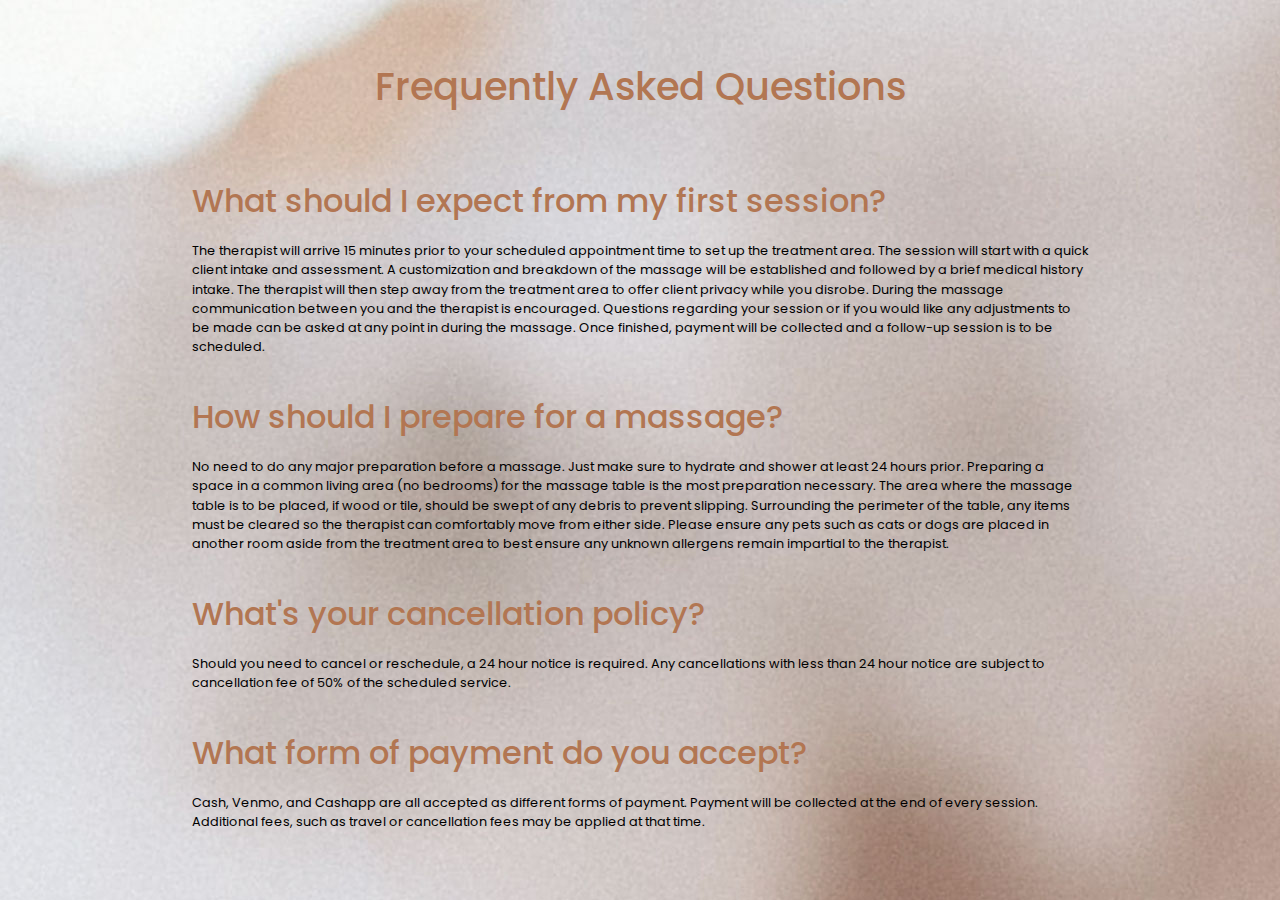
<file: Faq.html>
<!DOCTYPE html>
<html lang="en" dir="ltr">

<head>
  <meta charset="utf-8">
  <meta name="viewport" content="width=device-width, initial-scale=1, shrink-to-fit=no">
  <title>FAQ</title>
  <link rel='icon' href='images/favicon.ico' type='image/x-icon' />
  <!-- Bootstrap cdn -->
  <script src="https://code.jquery.com/jquery-3.5.1.slim.min.js" integrity="sha384-DfXdz2htPH0lsSSs5nCTpuj/zy4C+OGpamoFVy38MVBnE+IbbVYUew+OrCXaRkfj" crossorigin="anonymous"></script>
  <script src="https://cdn.jsdelivr.net/npm/popper.js@1.16.0/dist/umd/popper.min.js" integrity="sha384-Q6E9RHvbIyZFJoft+2mJbHaEWldlvI9IOYy5n3zV9zzTtmI3UksdQRVvoxMfooAo" crossorigin="anonymous"></script>
  <link rel="stylesheet" href="https://stackpath.bootstrapcdn.com/bootstrap/4.5.2/css/bootstrap.min.css" integrity="sha384-JcKb8q3iqJ61gNV9KGb8thSsNjpSL0n8PARn9HuZOnIxN0hoP+VmmDGMN5t9UJ0Z" crossorigin="anonymous">
  <script src="https://stackpath.bootstrapcdn.com/bootstrap/4.5.2/js/bootstrap.min.js" integrity="sha384-B4gt1jrGC7Jh4AgTPSdUtOBvfO8shuf57BaghqFfPlYxofvL8/KUEfYiJOMMV+rV" crossorigin="anonymous"></script>
  <link href="https://fonts.googleapis.com/css2?family=Poppins&display=swap" rel="stylesheet">
  <link rel="stylesheet" href="styles.css">
</head>

<body class="faq-bg">
  <div>
    <h1>Frequently Asked Questions</h1>
    <h2>What should I expect from my first session?</h2>
    <p>
      The therapist will arrive 15 minutes prior to your scheduled appointment time to set up the treatment area. The session will start with a quick client intake and assessment. A customization and breakdown of the massage will be established and
      followed by a brief medical history intake.
      The therapist will then step away from the treatment area to offer client privacy while you disrobe.
      During the massage communication between you and the therapist is encouraged. Questions regarding your session or if you would like any adjustments to be made can be asked at any point in during the massage.
      Once finished, payment will be collected and a follow-up session is to be scheduled.
    </p>
    <h2>How should I prepare for a massage?</h2>
    <p>
      No need to do any major preparation before a massage. Just make sure to hydrate and shower at least 24 hours prior.

      Preparing a space in a common living area (no bedrooms) for the massage table is the most preparation necessary. The area where the massage table is to be placed, if wood or tile, should be swept of any debris to prevent slipping. Surrounding
      the perimeter of the table, any items must be cleared so the therapist can comfortably move from either side.

      Please ensure any pets such as cats or dogs are placed in another room aside from the treatment area to best ensure any unknown allergens remain impartial to the therapist.
    </p>
    <h2>What's your cancellation policy?</h2>
    <p>
      Should you need to cancel or reschedule, a 24 hour notice is required. Any cancellations with less than 24 hour notice are subject to cancellation fee of 50% of the scheduled service.
    </p>
    <h2>What form of payment do you accept?</h2>
    <p>
      Cash, Venmo, and Cashapp are all accepted as different forms of payment. Payment will be collected at the end of every session. Additional fees, such as travel or cancellation fees may be applied at that time.
    </p>
  </div>
</body>

</html>
</file>
<file: styles.css>
html {

   width: 100%;
   height: 100%;
   margin: 0;
   padding: 0;
   overflow-x: hidden;
   scroll-behavior: smooth;

}
.nav-logo {
  margin-left: 3%;
  width: 3rem;
  height: 3rem;
}

.hover-color:hover {
  color: #b27652;
  padding-bottom: 15px;
  border-bottom-style: solid;
  border-bottom-width: 3.1px;
}

.book-btn:hover {
  background-color: #603a23;
}

.btn-nav i:hover {
  color: #603a23;
}

.head-link {
  margin-right: 20px;
  margin-top: 1%;
  padding-bottom: 10px;
}

.top-nav {
  padding-top: 2%;
}

.nav-right a {
  color: #603a23;
  font-family: 'Poppins', sans-serif;
  font-weight: 600;
  text-align: center;
  font-size: 18px;
}

.nav-right p {
  position: relative;
  bottom: 50%;
  vertical-align: top;
  color: #f8f1e7;
  padding: 0 10px;
  font-family: 'Poppins', sans-serif;
}

.btn-nav i {
  color: #b27652;
  padding-right: 15px;
}

.book-btn {
  white-space: nowrap;
  background-color: #b27652;
  height: 2rem;
  margin-top: 1.5%;
}

.header-img {
  background-image: url("images/Header.jpg");
  background-size: cover;
}

.head-title {
  display: block;
  margin: 10% auto 10px auto;
  width: 55%
}



.header-img h3 {
  text-align: center;
  padding-bottom: 23%;
  font-family: 'Poppins', sans-serif;
  color: #f1f1e7;
  font-size: 1.5vw;
  font-weight: bold;
}

.break-point
{
  margin-bottom: 30px;
}

.container-fluid {
  padding: 0;
  margin: 0;
}

.col-md-4 {
  padding: 0;
  z-index: 1;
}


.col-md-4 img
{
  max-height: 100%;
  max-width: 100%;
  z-index: -1;
  background-clip: content-box;
}
.hover-box {
  position: absolute;
  left: 0;
  top: 0;
  right: 0;
  background-color: #a5643d;
  z-index: 1;
  height: 100%;
  text-align: center;
  opacity: 0%;
  min-width: 98%;
  -moz-transition: opacity .5s; /* Firefox */
-webkit-transition: opacity .5s

}

.top {
    padding-top: 20%;
  }

  .hover-box h1{
    font-size: 4vw;
    color: #f8f1e7;
    font-family: "Poppins", sans-serif;
    font-weight: bold;
    font-style: italic;
  }

  .hover-box h2
  {
    font-size: 2.5vw;
    color: #f8f1e7;
    font-family: "Poppins", sans-serif;
  }

  .hover-box h3
  {
    font-size: 1.25vw;
    color: #f8f1e7;
    font-family: "Poppins", sans-serif;
  }

  .hover-box a
  {
    margin: 10% 30% 0 30%;
    display: block;
    color: #774528;
    font-family: "Poppins", sans-serif;
    font-size: 1vw;
    font-weight: bold;
    background-color: #f8f1e7;
    padding: 3% 0 3% 0;
  }

  .hover-box a:hover
  {
    text-decoration: none;
    opacity: 80%;
  }

.sec .hover-box {
  margin-left: 1%;
}

.third .hover-box {
  margin-left: 2%;
}

.hover-box:hover {
  opacity: 84%;
}

.first img {
  padding-right: 2%;
  width: auto;
}

.sec img {
  padding-right: 1%;
  padding-left: 1%;
    width: auto;
}

.third img {
  padding-left: 2%;
    width: auto;
}

.img-width
{
  margin-right: 0;
  max-width: 100%;
}

.pic{
  padding-right: 0;
  margin-right: 0;
}

.selfie
{
  padding: 30% 0% 20% 30%;
  max-width: 100%;
}

.about-me h1
{
  font-family: "Poppins", sans-serif;
  font-size: 2.5vw;
  color: #b27652;
  padding-top: 12%;
  margin-bottom: 2%;
}

.about-me {
  margin-right: 0;
}

.smaller
{
  font-style: italic;
}

.bio {
margin: 1% 0 auto 0;
    padding-left: 5%;
    padding-right: 10%;
}

.bio p {
  font-family: "Poppins", sans-serif;
  font-size: 1.25vw;
  color: #000000;
  padding-top: 2%;
}

.bio-btn{
  display: block;
  color: #f8f1e7;
  font-family: "Poppins", sans-serif;
  font-size: .75vw;
  font-weight: bold;
  background-color: #b27652;
  padding: 12px 0 12px 0;
  margin-right: 75%;
  margin-top: 5%;
  text-align: center;
}

.bio-btn:hover
{
  text-decoration: none;
  color: #f8f1e7;
  opacity: 84%;
}

.quote {
  background-image: url("images/Quote.jpg");
  width: 100%;
  padding-top: 8%;
  padding-bottom: 7%;
  text-align: center;
  background-repeat: no-repeat;
  background-position: center;
  background-size: cover;
  width: 100%;
  height: auto;
  margin-top: 2rem;
}

.quote h3 {
  font-family: "Poppins",sans-serif;
  font-style: italic;
  color: #f8f1e7;
  opacity: 74%;
  font-size: 1.75vw;
}

.quote h4 {
  font-family: "Poppins",sans-serif;
  font-weight: bold;
  color: #f8f1e7;
  opacity: 74%;
  font-size: 1vw;
  margin-top: 2%;
}

.white-space
{
  margin: 2% auto auto auto;
}

.CT
{
  width: 100%;
  text-align: center;
  background-repeat: no-repeat;
  background-position: center;
  background-size: cover;
  width: 100%;
  height: 100%;
}

.CT h1
{
  padding-top: 17%;
  text-align: center;
  font-family: "Poppins", sans-serif;
  color: #f8f1e7;
  font-size: 2.2vw;
}

.CT a
{
  margin: 5% 38% 20% 38%;
  display: block;
  font-family: "Poppins", sans-serif;
  font-size: 1vw;
  font-weight: bold;
  background-color: #f8f1e7;
  padding: 1% 1% 1% 1%;
  text-align: center;
  width: auto;
  text-decoration: none;
}

.white-btn{
  color: #774528;
}

.white-btn:hover
{
  color: #774528;
  opacity: 86%;
}
.CT-1
{
  background-image: url("images/CTA1.jpg");

}

.CT-2
{
  background-image: url("images/CTA2.jpg");

}

.bold
{
  font-weight: bolder;
}

.outer
{
  margin: 0;
  padding: 0;
}

.max-width {
  max-width: 100%;
}

.row {
  margin-left: 0;
}

.footer-1 {
  display: block;
  margin-top: 18%;
  margin-bottom: 15%;
}

.footer-1 img
{
  display: block;
  margin: 0 auto;
  max-width: 100%;
}

.footer-2
{
  display: block;
  margin: 0 auto;
  margin-top: 30%
}

.footer-3
{
  display: block;
  margin-top: 30%;
}

.footer-2 h3
{
  margin: 15% 0 5% 30%;
  font-family: "Poppins", sans-serif;
  font-weight: bolder;
  color: #b27652;
  font-size: 1.2vw;
}

.footer-2 a
{
  margin-left: 30%;
  margin-bottom: 2%;
  display: block;
  font-family: "Poppins", sans-serif;
  color: #000000;
  font-size: 1.2vw;
}

.footer-3 h3
{
  margin: 15% 0 5% 0;
  font-family: "Poppins", sans-serif;
  font-weight: bolder;
  color: #b27652;
  font-size: 1.2vw;
}

.footer-3 p
{
  font-family: "Poppins", sans-serif;
  font-weight: bolder;
  color: #404a3d;
  font-size: 1.2vw;
}

.footer-3 a
{
  color: #000000;
  font-size: 1.2vw;
  font-weight: normal;
}

.footer a:hover
{
  color: #774528;
  text-decoration: none;
}

.footer-banner
{
  background-color: #b27652;
  font-family: "Poppins", sans-serif;
  font-size: .8vw;
  color: #f8f1e7;
  opacity: 84%;
  text-align: center;
  padding: .5% 0 .5% 0;
}

.faq-bg
{
  background-image: url("images/Header.jpg");
  min-width: 100%;
  min-height: 100%;
}

.faq-bg h1
{
  color: #b27652;
  font-family: "Poppins", sans-serif;
  text-align: center;
  padding: 5% 0 5% 0;
  font-size: 3vw;
}
.faq-bg h2
{
  color: #b27652;
  font-family: "Poppins", sans-serif;
  padding: 0 15% 1% 15%;
  font-size: 2.5vw;
}
.faq-bg p
{
  color: #000000;
  font-family: "Poppins", sans-serif;
  padding: 0 15% 2% 15%;
  font-size: 1vw;
}

@media screen and (max-width:1025px)
{
  .hover-box {
    opacity: 84%;
    width: auto;
  }
}
@media screen and (max-width: 767px)
{
  .header-img {
    width: auto;
  }

  .break-point {
    display: none;
  }

  .head-title {
    margin: 10% auto 10px auto;
    width: 80%
  }


  .col-md-4
  {
    width: auto;
    margin-bottom: 20px;
  }
  .first img {
    padding-right: 0;
  }

  .sec img {
    padding-right: 0;
    padding-left: 0;
  }

  .third img {
    padding-left: 0;
  }

  .sec .hover-box {
    margin-left: 0;
  }

  .third .hover-box
  {
    margin-left: 0;
  }

  .hover-box {
    opacity: 84%;
    width: auto;
  }

  .hover-box h1{
    margin-top: 5%;
    font-size: 9vw;
  }

  .hover-box h2
  {
    font-size: 8vw;
  }

  .hover-box h3
  {
    margin-top: 5%;
    font-size: 5vw;
  }

  .hover-box a
  {
    margin: 5% 30% 0 30%;
    font-size: 3vw;
    padding: 3% 0 3% 0;
  }

  .img-width
  {
    margin-right: 0;
  }

  .pic {
    display: none;
  }

  .about-me
  {
    margin-right: 0;
  }
  .about-me h1
  {
    font-size: 7vw;
  }

  .bio {
    margin-left: 5%;
    padding-left: 10%;
  }

  .bio p {
    font-size: 3vw;
    padding-top: 2%;
  }


  .quote {
    padding-top: 12%;
    padding-bottom: 9%;
  }

  .quote h3 {
    font-size: 3.5vw;
  }

  .quote h4 {
    margin-top: 5%;
    font-size: 2vw;
  }


  .white-space .col-md-6
  {
    margin-top: 2%;
  }

  .CT h1
  {
    font-size: 4.4vw;
  }


  .CT a
  {
    font-size: 2vw;
    font-weight: bold;
  }

  .footer-1 {
    display: none;
  }

  .footer-2
  {
    margin-top: 10%;
  }

  .footer-3
  {
    margin-top: 10%;
  }

  .col-3
  {
    min-width: 50%;
    padding: 0;
  }
  .footer{
    margin-right: 0;
  }

  .footer-2 h3
  {
    font-size: 2.5vw;
    margin-left: 40%;
  }

  .footer-2 a
  {
    margin-left: 40%;
    margin-bottom: 2%;
    font-size: 2.5vw;

  }

  .footer-3 h3
  {
    font-size: 2.5vw;
  }

  .footer-3 p
  {
    font-size: 2.5vw;
    margin-bottom: 2%;
  }

  .footer-3 a
  {
    font-size: 2.5vw;
  }

  .footer-banner
  {
    background-color: #b27652;
    font-family: "Poppins", sans-serif;
    font-size: 1.5vw;
    color: #f8f1e7;
    text-align: center;
    margin-top: 4%;
    padding: 1% 0 1% 0;
  }

}
</file>
